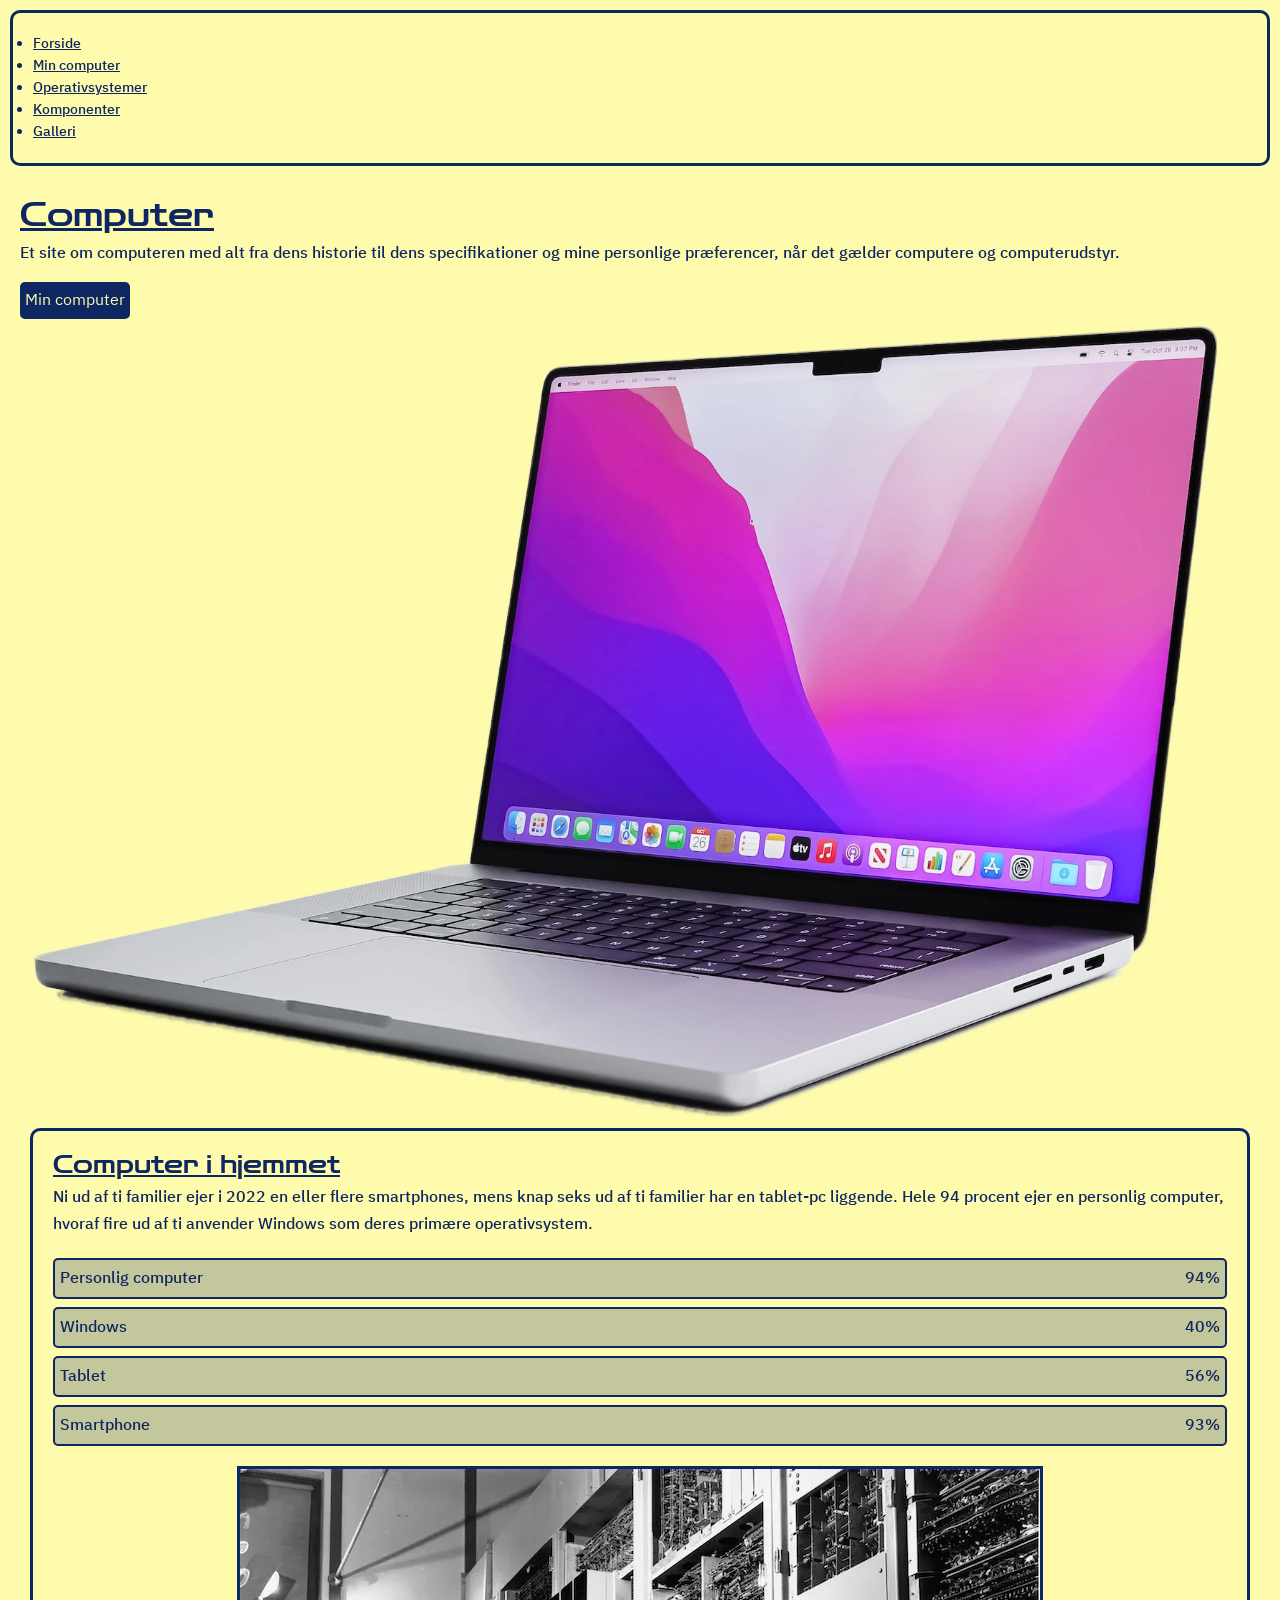
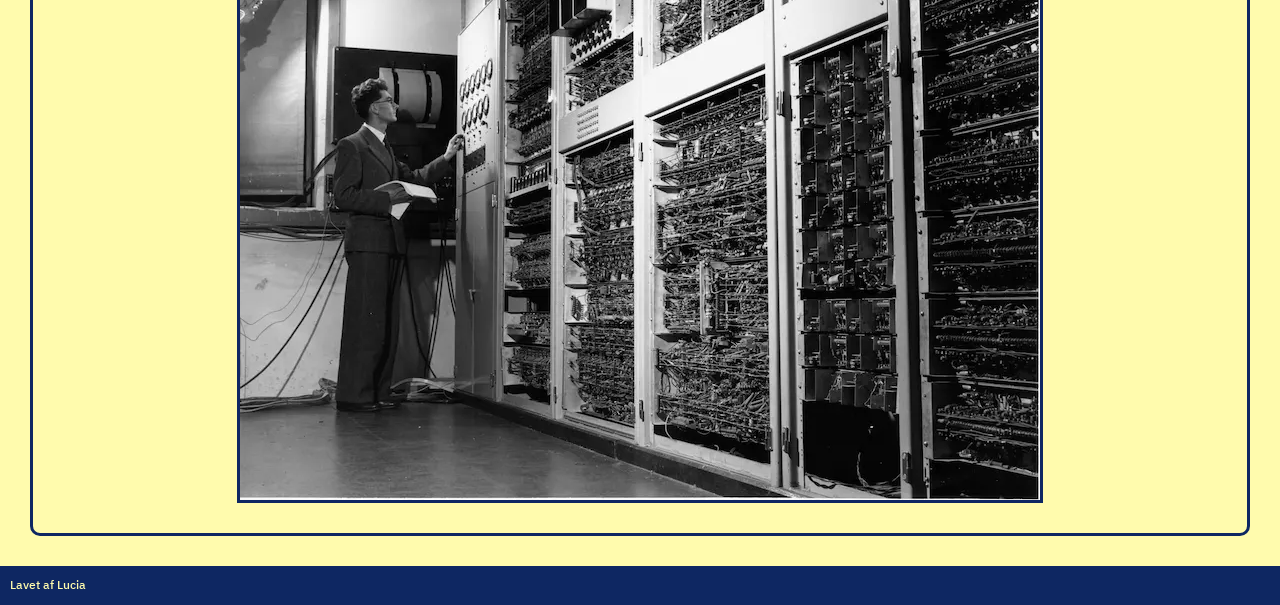
<file: index.html>
<!doctype html>
<html lang="da">
  <head>
    <meta charset="UTF-8" />
    <meta name="viewport" content="width=device-width, initial-scale=1.0" />
    <meta name="robots" content="noindex" />
    <title>Computer</title>
    <link rel="stylesheet" href="style.css" />

    <link rel="preconnect" href="https://fonts.googleapis.com" />
    <link rel="preconnect" href="https://fonts.gstatic.com" crossorigin />
    <link href="https://fonts.googleapis.com/css2?family=Major+Mono+Display&display=swap" rel="stylesheet" />

    <link rel="preconnect" href="https://fonts.googleapis.com" />
    <link rel="preconnect" href="https://fonts.gstatic.com" crossorigin />
    <link href="https://fonts.googleapis.com/css2?family=Zen+Dots&display=swap" rel="stylesheet" />

    <link rel="preconnect" href="https://fonts.googleapis.com" />
    <link rel="preconnect" href="https://fonts.gstatic.com" crossorigin />
    <link href="https://fonts.googleapis.com/css2?family=IBM+Plex+Sans+Thai:wght@100;200;300;400;500;600;700&display=swap" rel="stylesheet" />
  </head>
  <body>
    <header>
      <nav>
        <ul>
          <li><a href="index.html">Forside</a></li>
          <li><a href="min-computer.html">Min computer</a></li>
          <li><a href="operativsystemer.html">Operativsystemer</a></li>
          <li><a href="komponenter.html">Komponenter</a></li>
          <li><a href="galleri.html">Galleri</a></li>
        </ul>
      </nav>
    </header>

    <main>
      <h1>Computer</h1>

      <p>Et site om computeren med alt fra dens historie til dens specifikationer og mine personlige præferencer, når det gælder computere og computerudstyr.</p>
      <a class="link" href="min-computer.html">Min computer</a>
      <img src="images/computer-cutout.webp" class="computer_img" />

      <section class="box_1">
        <h2>Computer i hjemmet</h2>

        <p>Ni ud af ti familier ejer i 2022 en eller flere smartphones, mens knap seks ud af ti familier har en tablet-pc liggende. Hele 94 procent ejer en personlig computer, hvoraf fire ud af ti anvender Windows som deres primære operativsystem.</p>

        <dl>
          <div class="rad">
            <dt>Personlig computer</dt>
            <dd>94%</dd>
          </div>

          <div class="rad">
            <dt>Windows</dt>
            <dd>40%</dd>
          </div>

          <div class="rad">
            <dt>Tablet</dt>
            <dd>56%</dd>
          </div>

          <div class="rad">
            <dt>Smartphone</dt>
            <dd>93%</dd>
          </div>
        </dl>

        <img class="old" src="images/computer-old.webp" />
      </section>
    </main>
  </body>
  <footer>
    <p class="underskift">Lavet af Lucia</p>
  </footer>
</html>
</file>
<file: style.css>
/*************** Reset *********************/
* {
  margin: 0;
  padding: 0;
  box-sizing: border-box;
}
img {
  width: 100%;
  height: auto;
  display: block;
}
/*******************************************/

/**************** color ********************/
body {
  background-color: rgb(255, 251, 173);
}
main {
  padding: 20px;
}

h1,
h2,
h3,
p {
  color: rgb(14, 39, 98);
}
nav a {
  color: rgb(14, 39, 98);
}
.menu-link {
  color: rgb(14, 39, 98);
}
dl {
  color: rgb(14, 39, 98);
}
li {
  color: rgb(14, 39, 98);
}
.link {
  color: rgb(255, 251, 173);
}
/*********************************************/

/****************** font *********************/
h1,
h2,
h3 {
  text-decoration: underline;
  font-family: "Zen Dots", sans-serif;
  font-weight: 400;
  font-style: normal;
}

p,
nav a,
dl {
  font-family: "IBM Plex Sans Thai", sans-serif;
  font-weight: 500;
  font-style: normal;
}
.rad {
  border-radius: 5px;
  background-color: rgba(14, 39, 98, 0.242);
}
.link {
  font-family: "IBM Plex Sans Thai", sans-serif;
}
/**********************************************/

/***************** font size ******************/
.underskift {
  font-size: 0.75rem;
}

nav a {
  font-size: 0.85rem;
}
.ud {
  font-size: 1.3rem;
}
/********************************************/

/************ img border ***************/
img {
  border: 3px rgb(14, 39, 98) solid;
  margin: 10px;
  max-width: 100%;
  height: auto;
  width: auto;
}
.computer_img {
  max-width: 96%;
  border: none;
}

.old {
  display: block;
  margin: 10px auto;
}
/*********************************************/

/****************margin headlines *********/

h1,
h2,
h3 {
  margin-bottom: 5px;
}
p {
  margin-top: 0;
  margin-bottom: 20px;
}

.koling {
  margin-bottom: 15px;
}
.class {
  margin-bottom: 15px;
}
dl {
  margin: 20px 0;
}
.rad {
  display: flex;
  justify-content: space-between;
  padding: 5px;
  margin-bottom: 8px;
  border: 2px solid rgb(14, 39, 98);
}
/**********************************************/

/***************** color boxes ***************/
.box_1 {
  background-color: rgb(255, 251, 173);
  padding: 20px;
  border: 3px solid rgb(14, 39, 98);
  border-radius: 10px;
  margin: 10px;
}
nav {
  padding: 20px;
  border: 3px solid rgb(14, 39, 98);
  border-radius: 10px;
  margin: 10px;
}

footer p {
  color: rgb(255, 251, 173);
  margin: 0;
}
footer {
  background-color: rgb(14, 39, 98);
  padding: 10px;
}
.link {
  background-color: rgb(14, 39, 98);
  padding: 5px;
  border-radius: 5px;
  text-decoration: none;
}
</file>
